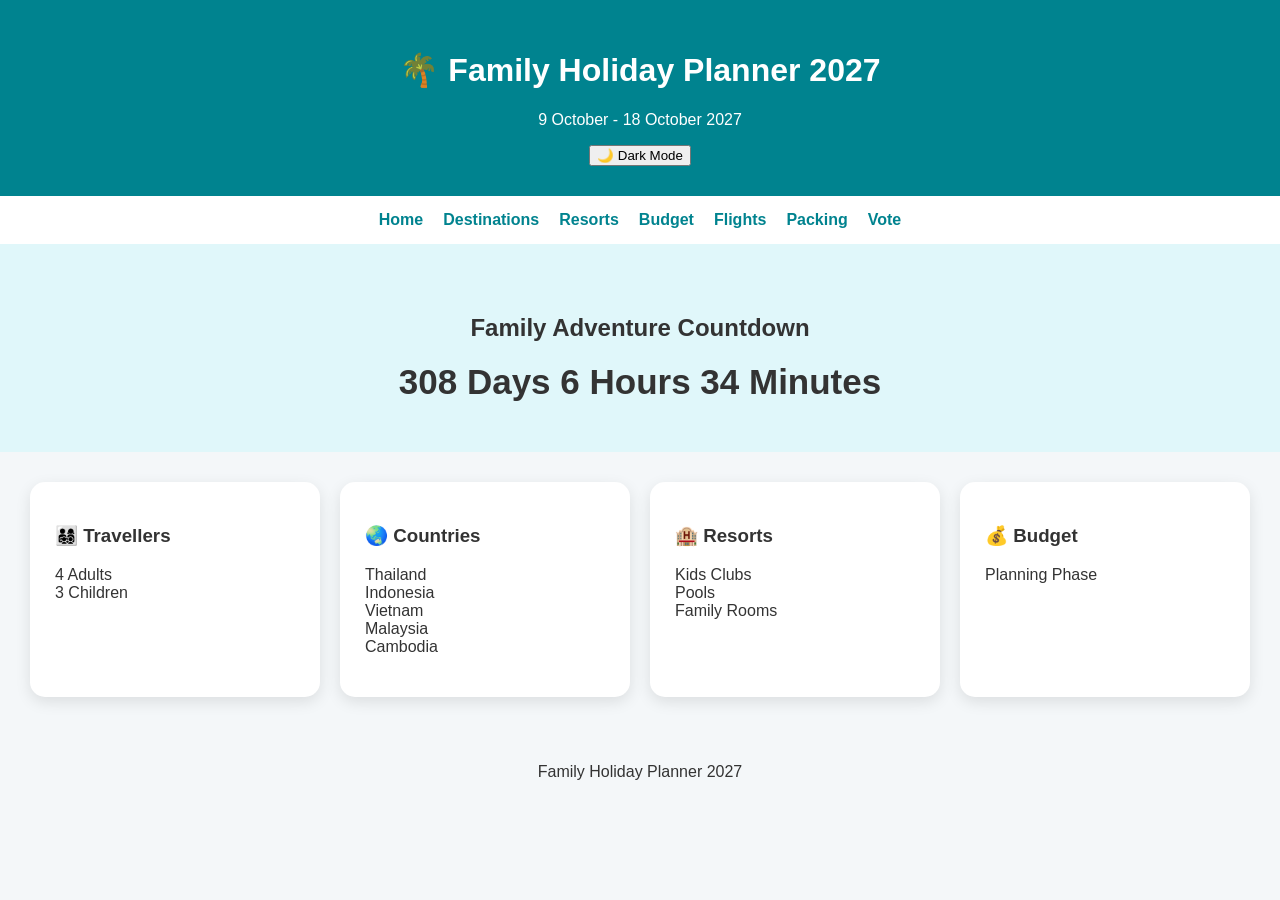
<file: index.html>
<!DOCTYPE html>
<html lang="en">

<head>

<meta charset="UTF-8">

<meta name="viewport" content="width=device-width, initial-scale=1.0">

<title>
Family Holiday Planner 2027
</title>

<link rel="stylesheet" href="./css/style.css">

<link rel="stylesheet" href="./css/darkmode.css">

</head>


<body>


<header>

<h1>
🌴 Family Holiday Planner 2027
</h1>

<p>
9 October - 18 October 2027
</p>

<button onclick="toggleDarkMode()">
🌙 Dark Mode
</button>

</header>



<nav>

<a href="index.html">
Home
</a>

<a href="pages/destinations.html">
Destinations
</a>

<a href="pages/resorts.html">
Resorts
</a>

<a href="pages/budget.html">
Budget
</a>

<a href="pages/flights.html">
Flights
</a>

<a href="pages/packing.html">
Packing
</a>

<a href="pages/voting.html">
Vote
</a>

</nav>



<section class="hero">

<h2>
Family Adventure Countdown
</h2>

<div id="countdown">

Loading...

</div>

</section>



<section class="dashboard">


<div class="card">

<h3>
👨‍👩‍👧‍👦 Travellers
</h3>

<p>
4 Adults
<br>
3 Children
</p>

</div>



<div class="card">

<h3>
🌏 Countries
</h3>

<p>
Thailand
<br>
Indonesia
<br>
Vietnam
<br>
Malaysia
<br>
Cambodia
</p>

</div>



<div class="card">

<h3>
🏨 Resorts
</h3>

<p>
Kids Clubs
<br>
Pools
<br>
Family Rooms
</p>

</div>



<div class="card">

<h3>
💰 Budget
</h3>

<p>
Planning Phase
</p>

</div>


</section>



<footer>

<p>
Family Holiday Planner 2027
</p>

</footer>



<script src="./js/countdown.js"></script>

<script src="./js/theme.js"></script>


</body>

</html>
</file>
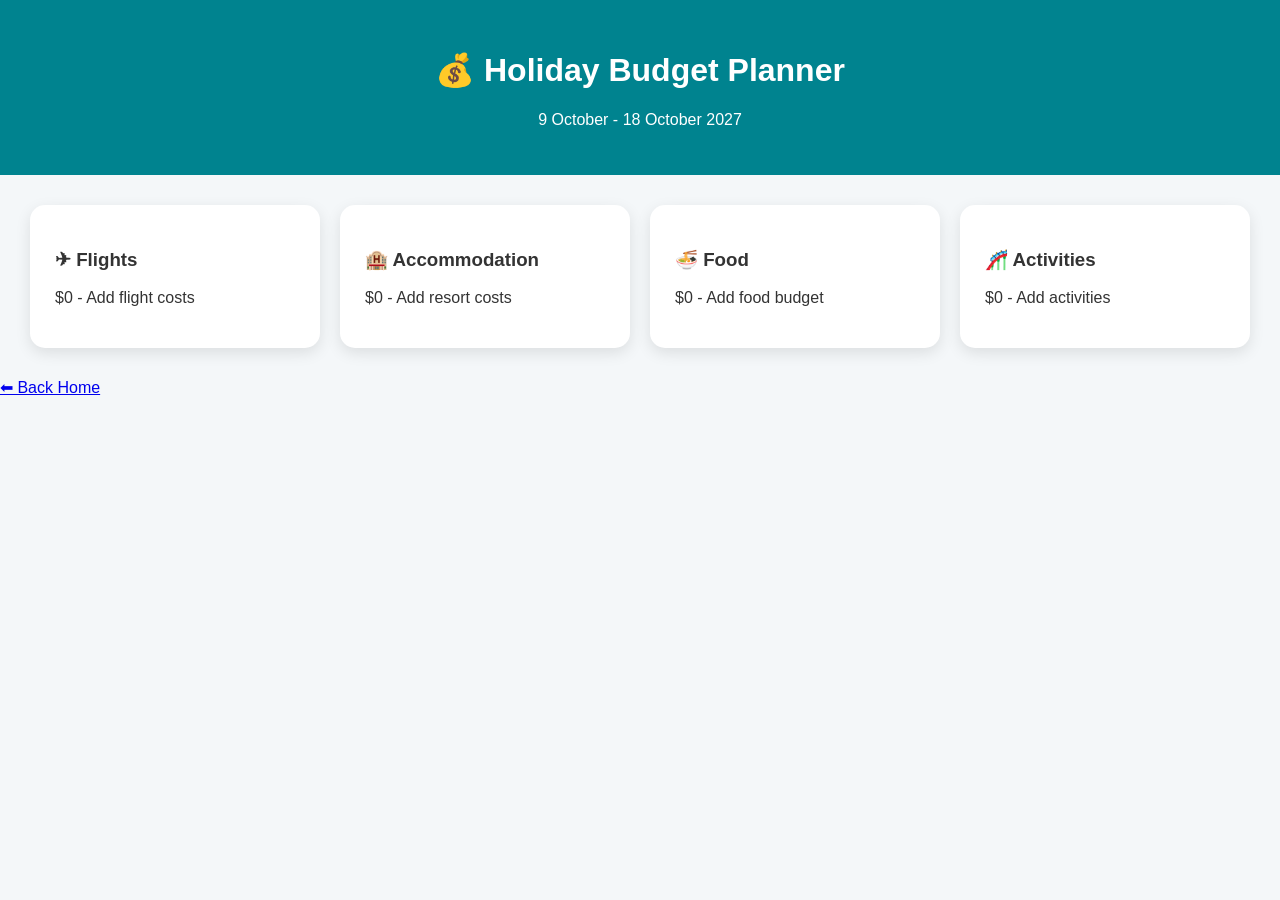
<file: pages/budget.html>
<!DOCTYPE html>
<html lang="en">

<head>
<meta charset="UTF-8">
<title>Budget Planner</title>

<link rel="stylesheet" href="../css/style.css">

</head>

<body>

<header>

<h1>💰 Holiday Budget Planner</h1>

<p>
9 October - 18 October 2027
</p>

</header>


<section class="dashboard">

<div class="card">
<h3>✈ Flights</h3>
<p>$0 - Add flight costs</p>
</div>


<div class="card">
<h3>🏨 Accommodation</h3>
<p>$0 - Add resort costs</p>
</div>


<div class="card">
<h3>🍜 Food</h3>
<p>$0 - Add food budget</p>
</div>


<div class="card">
<h3>🎢 Activities</h3>
<p>$0 - Add activities</p>
</div>


</section>


<a href="../index.html">
⬅ Back Home
</a>


</body>

</html>
</file>
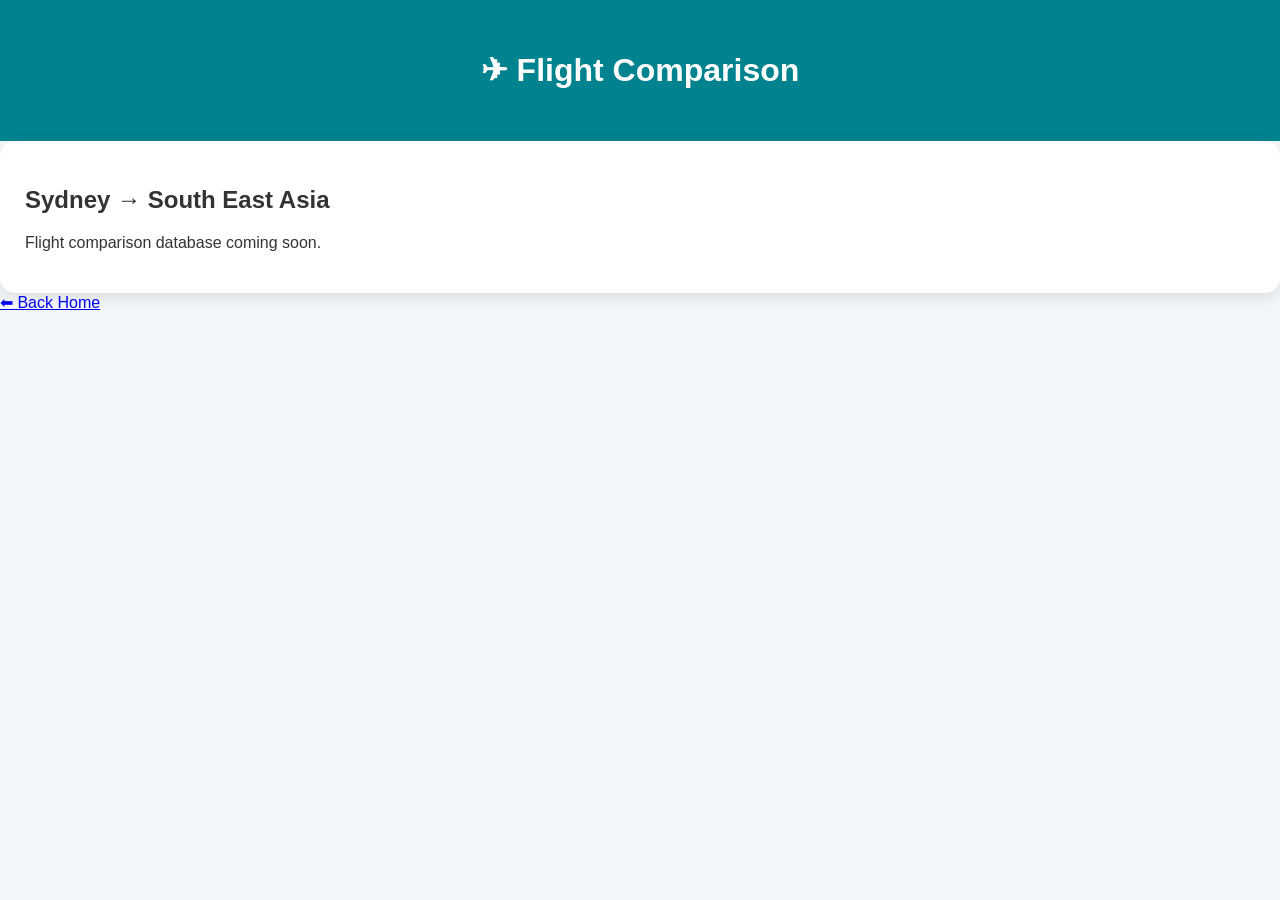
<file: pages/flights.html>
<!DOCTYPE html>
<html>

<head>

<title>Flights</title>

<link rel="stylesheet" href="../css/style.css">

</head>


<body>

<header>

<h1>✈ Flight Comparison</h1>

</header>


<section class="card">

<h2>Sydney → South East Asia</h2>

<p>
Flight comparison database coming soon.
</p>

</section>


<a href="../index.html">
⬅ Back Home
</a>


</body>

</html>
</file>
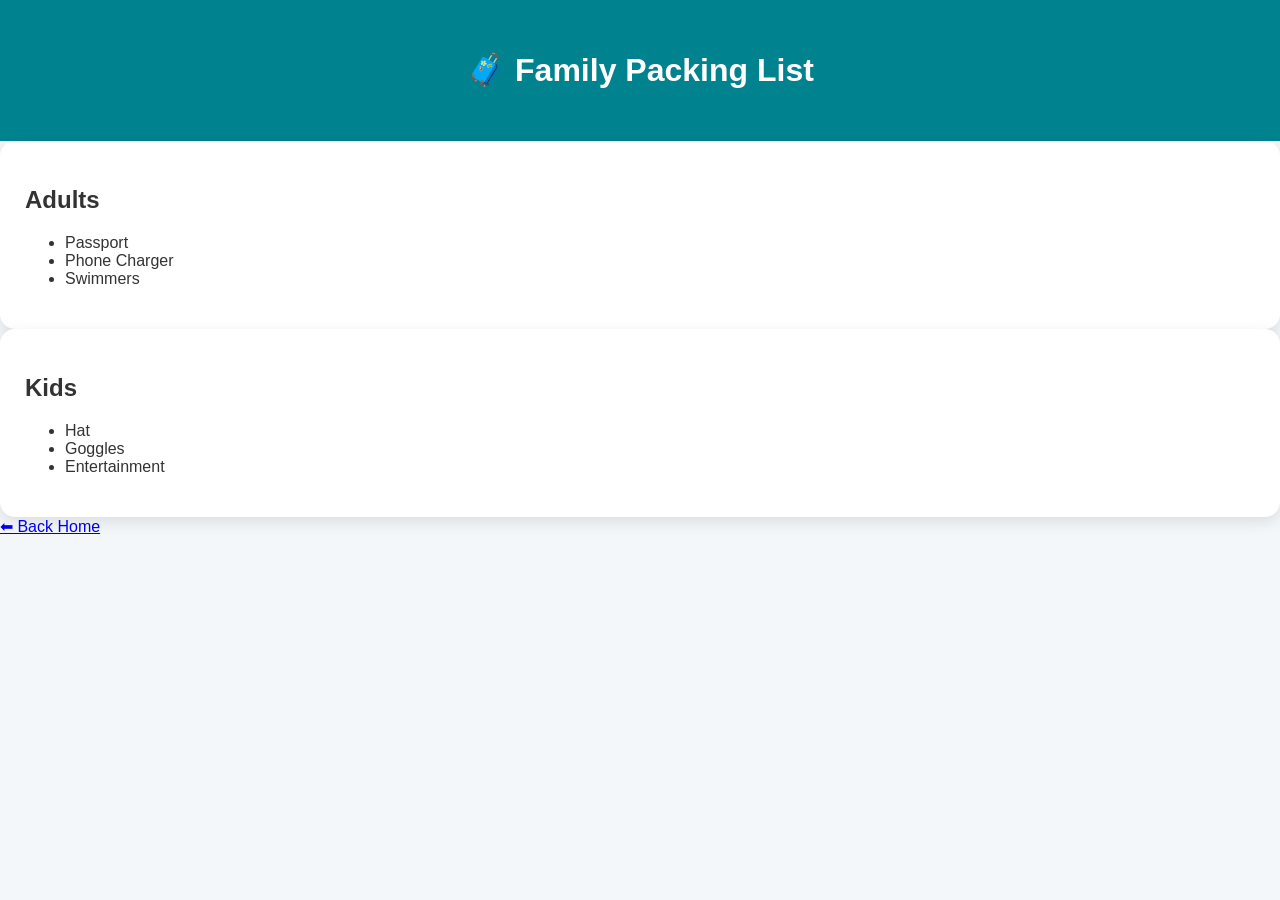
<file: pages/packing.html>
<!DOCTYPE html>
<html>

<head>

<title>Packing List</title>

<link rel="stylesheet" href="../css/style.css">

</head>


<body>

<header>

<h1>🧳 Family Packing List</h1>

</header>


<div class="card">

<h2>Adults</h2>

<ul>

<li>Passport</li>
<li>Phone Charger</li>
<li>Swimmers</li>

</ul>

</div>


<div class="card">

<h2>Kids</h2>

<ul>

<li>Hat</li>
<li>Goggles</li>
<li>Entertainment</li>

</ul>

</div>


<a href="../index.html">
⬅ Back Home
</a>


</body>

</html>
</file>
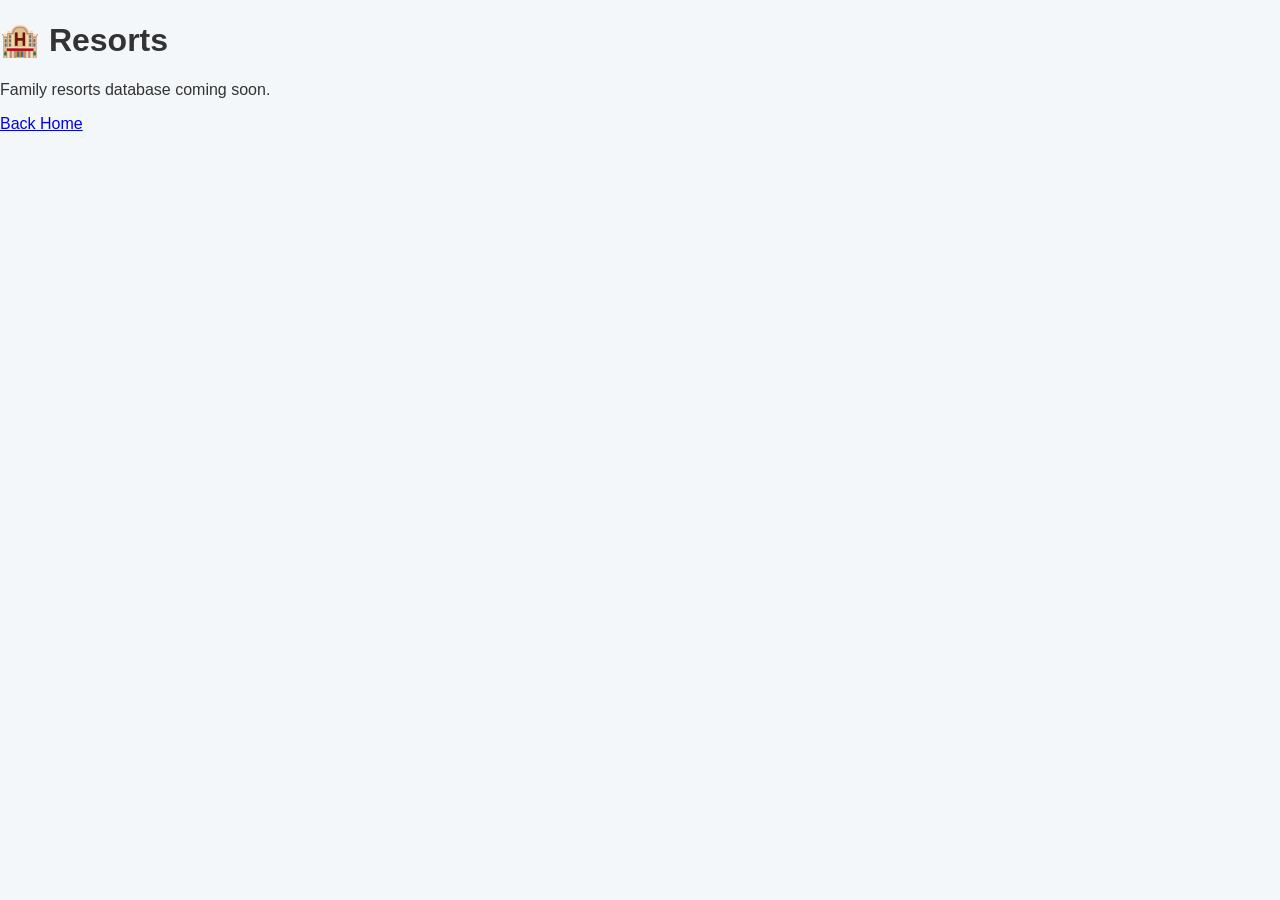
<file: pages/resorts.html>
<!DOCTYPE html>
<html>

<head>
<title>Resorts</title>
<link rel="stylesheet" href="../css/style.css">
</head>

<body>

<h1>🏨 Resorts</h1>

<p>
Family resorts database coming soon.
</p>

<a href="../index.html">
Back Home
</a>

</body>

</html>
</file>
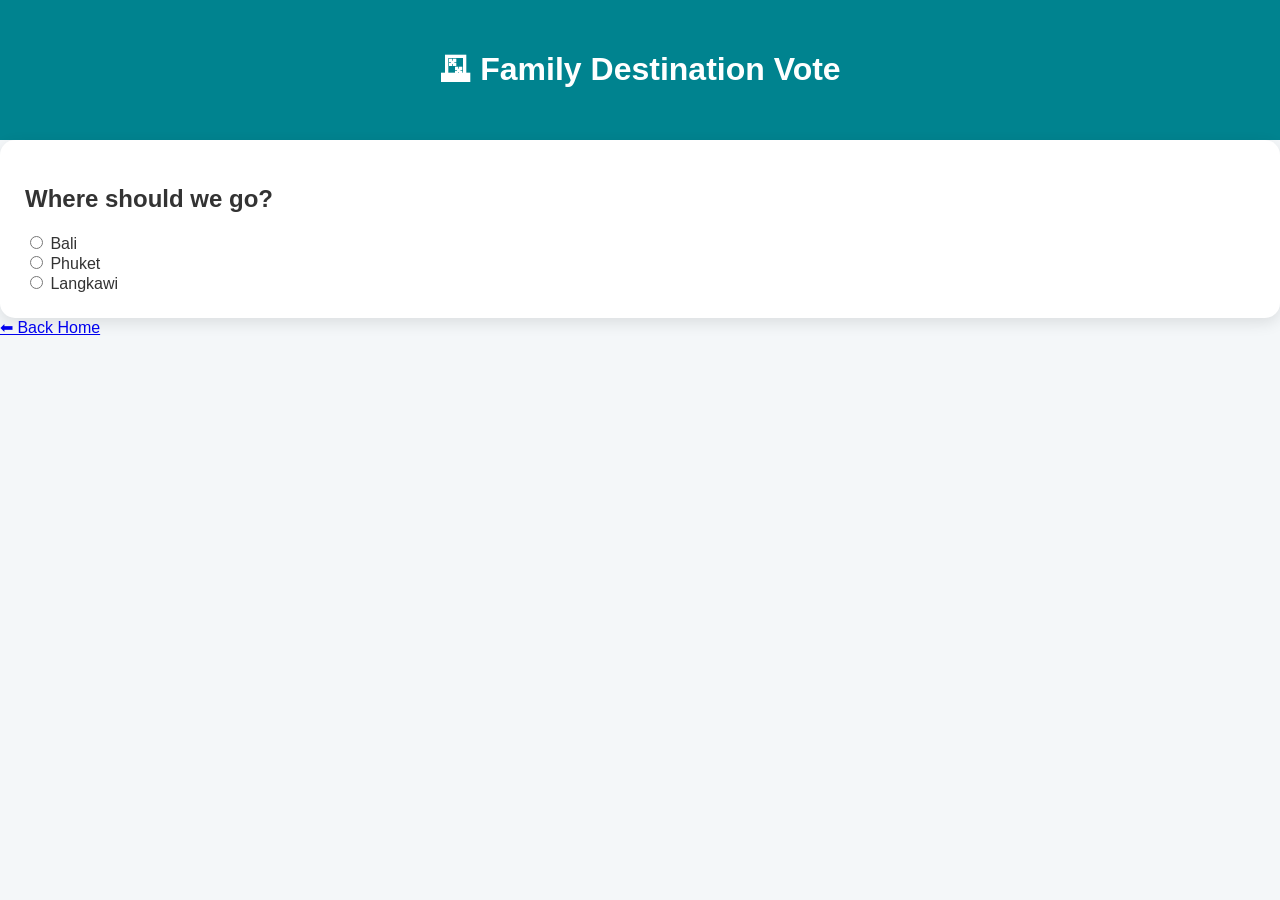
<file: pages/voting.html>
<!DOCTYPE html>
<html>

<head>

<title>Family Vote</title>

<link rel="stylesheet" href="../css/style.css">

</head>


<body>

<header>

<h1>🗳 Family Destination Vote</h1>

</header>


<div class="card">

<h2>Where should we go?</h2>


<label>
<input type="radio" name="vote">
Bali
</label>

<br>


<label>
<input type="radio" name="vote">
Phuket
</label>

<br>


<label>
<input type="radio" name="vote">
Langkawi
</label>


</div>


<a href="../index.html">
⬅ Back Home
</a>


</body>

</html>
</file>
<file: css/style.css>
body {

font-family: Arial, sans-serif;

margin:0;

background:#f4f7f9;

color:#333;

}


header {

background:#00838f;

color:white;

padding:30px;

text-align:center;

}


nav {

display:flex;

justify-content:center;

gap:20px;

padding:15px;

background:white;

}


nav a {

text-decoration:none;

color:#00838f;

font-weight:bold;

}



.hero {

text-align:center;

padding:50px;

background:#e0f7fa;

}



#countdown {

font-size:35px;

font-weight:bold;

}



.dashboard {

display:grid;

grid-template-columns:repeat(auto-fit,minmax(250px,1fr));

gap:20px;

padding:30px;

}



.card {

background:white;

padding:25px;

border-radius:15px;

box-shadow:0 5px 15px rgba(0,0,0,.1);

}



footer {

text-align:center;

padding:20px;

}
.recommendation-card {

padding:20px;
margin:15px;
border-radius:12px;
background:white;
box-shadow:0 3px 10px rgba(0,0,0,0.15);

}


.recommendation-card li {

margin:8px 0;

 /* Feature 5.3A - Premium Recommendation Cards */


.recommendation-card {

    border-radius: 15px;
    padding: 20px;
    margin: 20px;
    box-shadow: 0 4px 12px rgba(0,0,0,0.15);

}



.rank-1 {

    border: 4px solid gold;

}


.rank-2 {

    border: 4px solid silver;

}


.rank-3 {

    border: 4px solid #cd7f32;

}


.rank-badge {

    font-size: 28px;
    font-weight: bold;
    margin-bottom: 10px;

}


.match-score {

    font-size: 24px;
    font-weight: bold;

}


.reason-list {

    padding-left: 20px;

}

/* Feature 5.3A - Recommendation Ranking Badges */

.rank-badge {

    font-size: 26px;
    font-weight: bold;
    margin-bottom: 15px;

}


.recommendation-card {

    padding: 20px;
    margin-bottom: 25px;
    border-radius: 15px;
    box-shadow: 0 4px 12px rgba(0,0,0,0.15);

}


.recommendation-card.rank-1 {

    transform: scale(1.03);

}
</file>
<file: css/darkmode.css>
.dark {

    background-color: #121212;

    color: white;

}


.dark header {

    background-color: #000;

}


.dark .card {

    background-color: #222;

    color: white;

}


.dark nav {

    background-color: #222;

}


.dark nav a {

    color: white;

}
</file>
